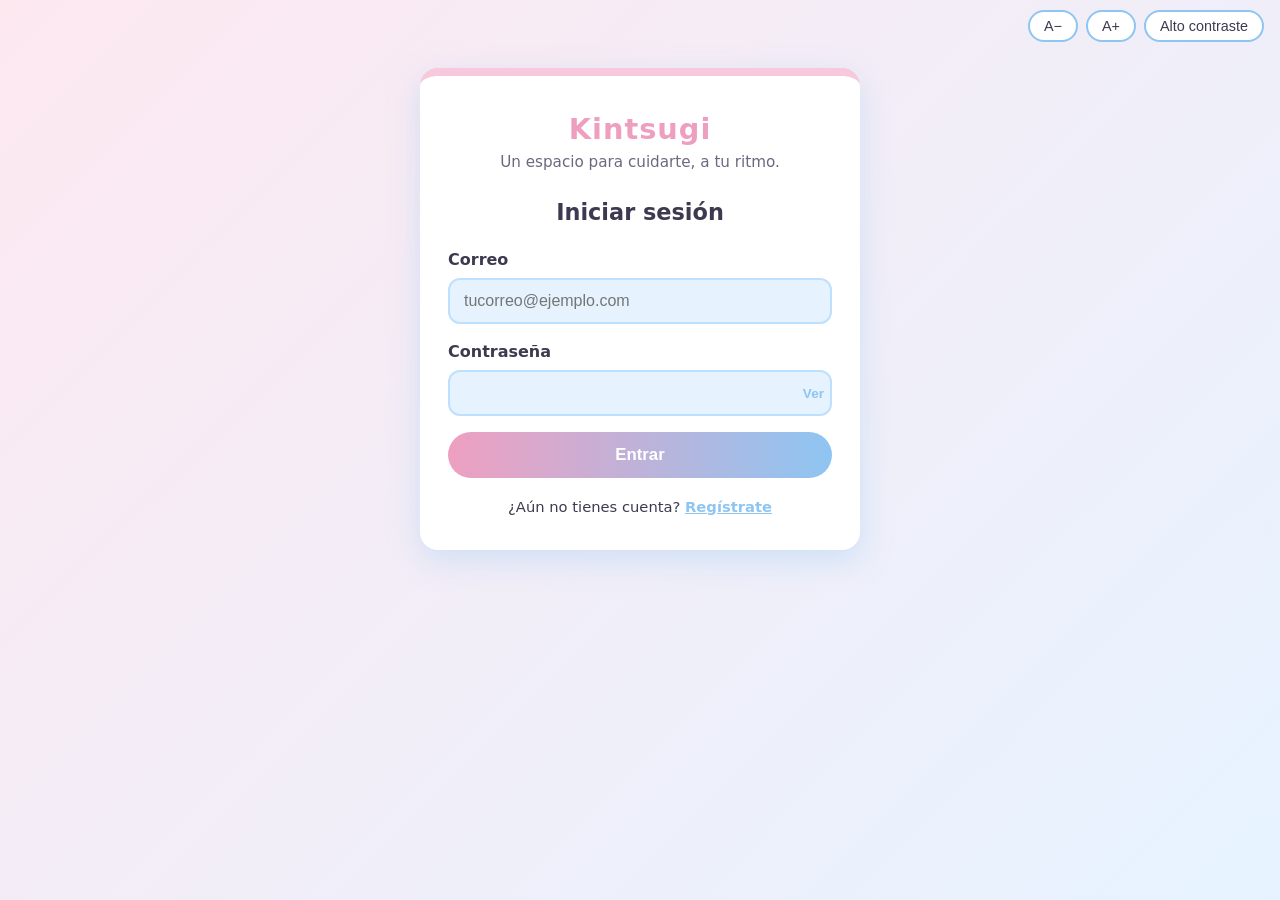
<file: index.html>
<!DOCTYPE html>
<html lang="es">
<head>
  <meta charset="UTF-8">
  <meta name="viewport" content="width=device-width, initial-scale=1">
  <title>Kintsugi · Juegos de calma</title>
  <link rel="stylesheet" href="css/styles.css">
</head>
<body>
  <header class="app-header">
    <div class="logo">Kintsugi</div>
    <nav aria-label="Principal">
      <span class="saludo" id="saludo"></span>
      <button class="btn-peq" id="acc-menos" type="button" aria-label="Reducir tamaño del texto">A−</button>
      <button class="btn-peq" id="acc-mas" type="button" aria-label="Aumentar tamaño del texto">A+</button>
      <button class="btn-peq" id="acc-contraste" type="button">Alto contraste</button>
      <button class="btn-peq" id="salir" type="button">Cerrar sesión</button>
    </nav>
  </header>

  <main class="juegos">
    <h1>Juegos de calma</h1>
    <p class="sub">Elige un minijuego para relajarte. No hay prisa ni puntos que perder.</p>

    <div class="selector" role="tablist" aria-label="Minijuegos">
      <button class="opcion" role="tab" data-juego="patrones" type="button">
        <span class="emoji" aria-hidden="true">🌸</span>
        <strong>Ordenar patrones</strong>
        <small>Repite la secuencia de colores</small>
      </button>
      <button class="opcion" role="tab" data-juego="burbujas" type="button">
        <span class="emoji" aria-hidden="true">🫧</span>
        <strong>Estallar burbujas</strong>
        <small>Toca las burbujas que suben</small>
      </button>
      <button class="opcion" role="tab" data-juego="respiracion" type="button">
        <span class="emoji" aria-hidden="true">🌬️</span>
        <strong>Respiración interactiva</strong>
        <small>Sigue el ritmo del círculo</small>
      </button>
    </div>

    <section class="panel-juego" id="panel" aria-live="polite">
      <div class="vacio">Selecciona un juego para empezar 💗</div>
    </section>

    <p class="pie-ayuda">
      Si sientes que necesitas hablar con alguien, la línea de apoyo 24/7 está disponible: marca <strong>106</strong> (línea de salud mental) o <strong>123</strong> en una emergencia.
    </p>
  </main>

  <script src="js/comun.js"></script>
  <script src="js/juegos.js"></script>
</body>
</html>
</file>
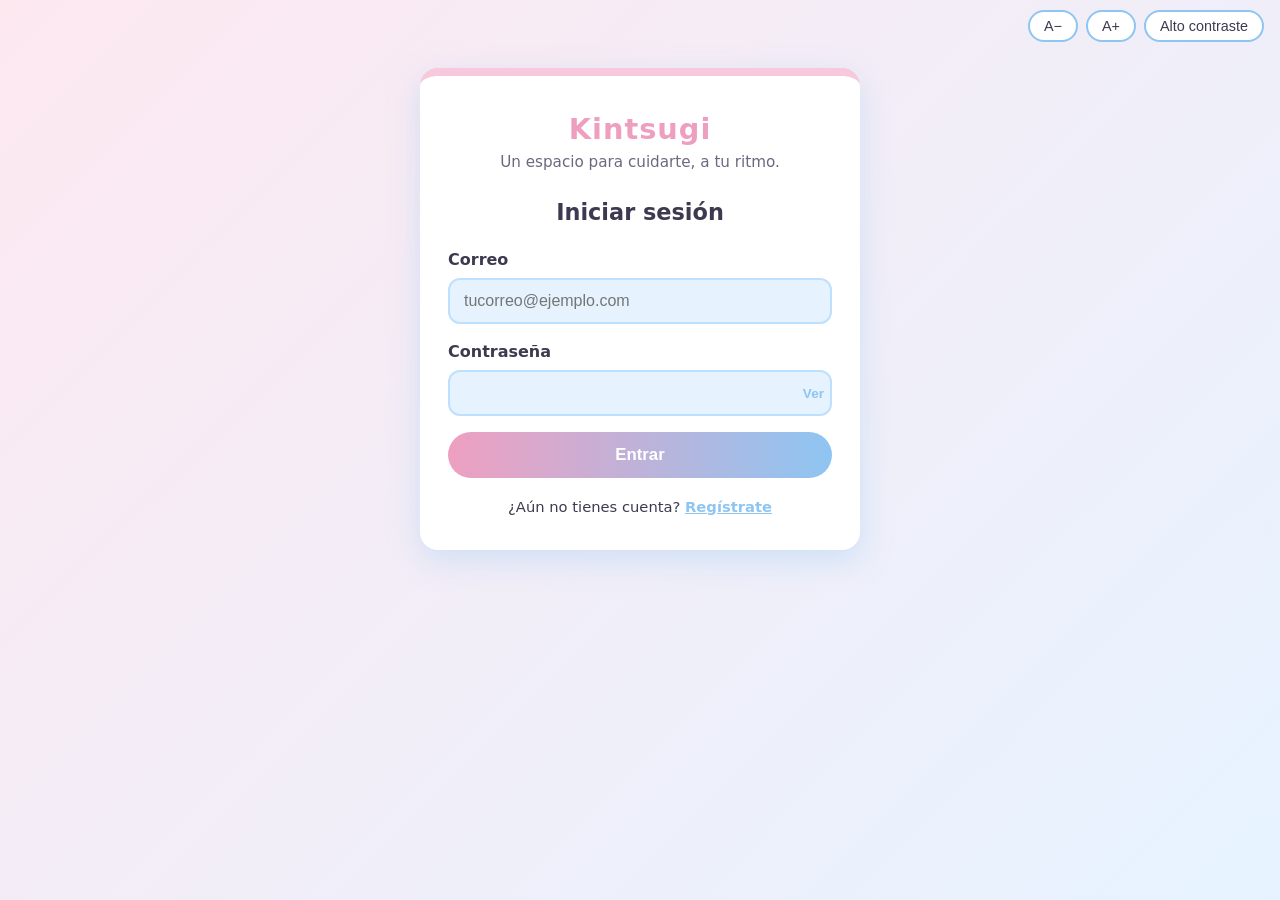
<file: inicio.html>
<!DOCTYPE html>
<html lang="es">
<head>
  <meta charset="UTF-8">
  <meta name="viewport" content="width=device-width, initial-scale=1">
  <title>Kintsugi · Iniciar sesión</title>
  <link rel="stylesheet" href="css/styles.css">
</head>
<body>
  <div class="barra-acc" role="toolbar" aria-label="Opciones de accesibilidad">
    <button id="acc-menos" type="button" aria-label="Reducir tamaño del texto">A−</button>
    <button id="acc-mas" type="button" aria-label="Aumentar tamaño del texto">A+</button>
    <button id="acc-contraste" type="button">Alto contraste</button>
  </div>

  <main class="contenedor">
    <section class="tarjeta">
      <div class="logo">Kintsugi</div>
      <p class="lema">Un espacio para cuidarte, a tu ritmo.</p>
      <h1>Iniciar sesión</h1>

      <div id="aviso" class="aviso" role="alert"></div>

      <form id="form-login" novalidate>
        <div class="campo">
          <label for="correo">Correo</label>
          <input type="email" id="correo" autocomplete="email" placeholder="tucorreo@ejemplo.com" required>
        </div>
        <div class="campo">
          <label for="clave">Contraseña</label>
          <div class="fila-pass">
            <input type="password" id="clave" autocomplete="current-password" required>
            <button type="button" class="ver-pass" data-target="clave" aria-label="Mostrar contraseña">Ver</button>
          </div>
        </div>
        <button type="submit" class="btn">Entrar</button>
      </form>

      <p class="pie">¿Aún no tienes cuenta? <a href="registro.html">Regístrate</a></p>
    </section>
  </main>

  <script src="js/comun.js"></script>
  <script src="js/auth.js"></script>
</body>
</html>
</file>
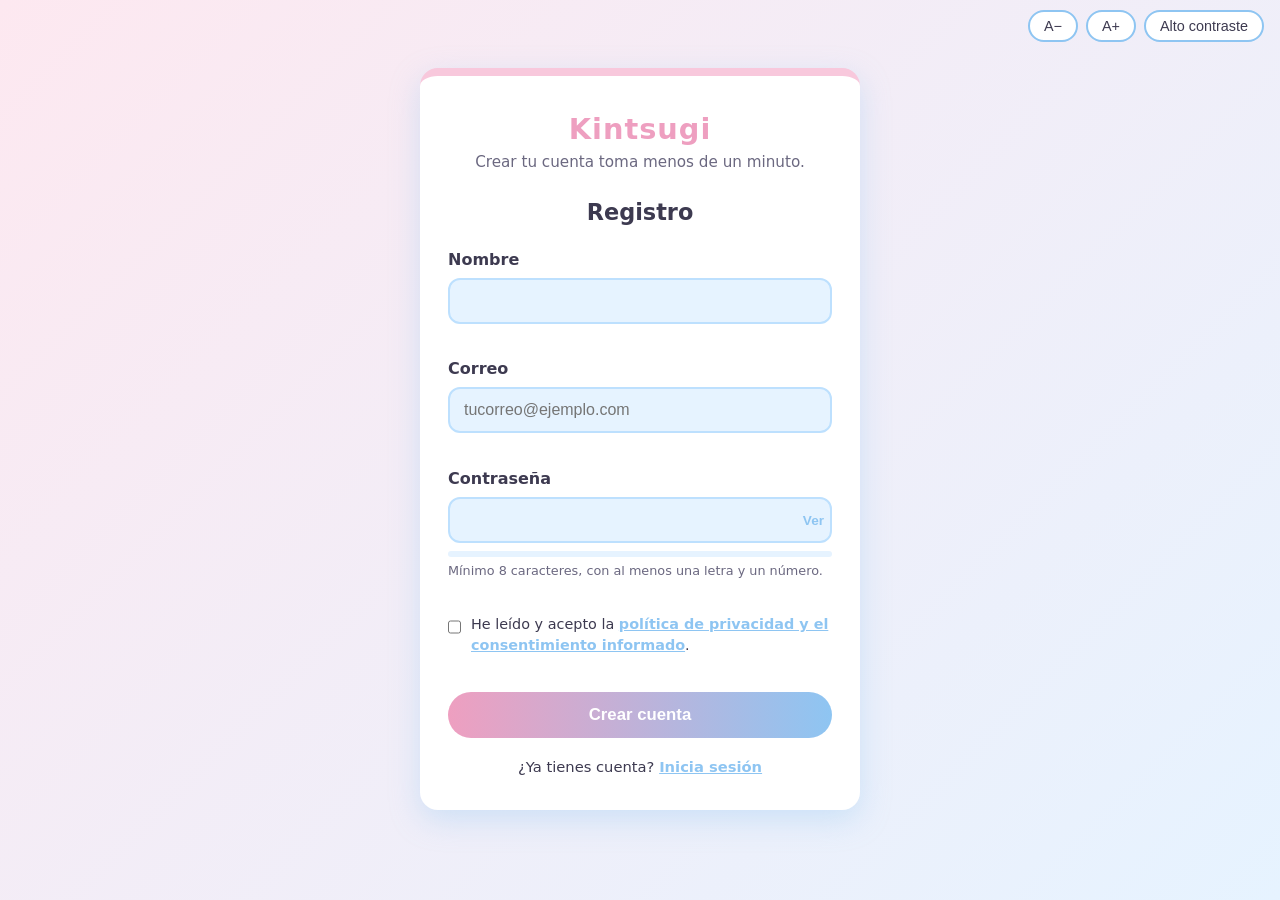
<file: registro.html>
<!DOCTYPE html>
<html lang="es">
<head>
  <meta charset="UTF-8">
  <meta name="viewport" content="width=device-width, initial-scale=1">
  <title>Kintsugi · Crear cuenta</title>
  <link rel="stylesheet" href="css/styles.css">
</head>
<body>
  <div class="barra-acc" role="toolbar" aria-label="Opciones de accesibilidad">
    <button id="acc-menos" type="button" aria-label="Reducir tamaño del texto">A−</button>
    <button id="acc-mas" type="button" aria-label="Aumentar tamaño del texto">A+</button>
    <button id="acc-contraste" type="button">Alto contraste</button>
  </div>

  <main class="contenedor">
    <section class="tarjeta">
      <div class="logo">Kintsugi</div>
      <p class="lema">Crear tu cuenta toma menos de un minuto.</p>
      <h1>Registro</h1>

      <form id="form-registro" novalidate>
        <div class="campo">
          <label for="nombre">Nombre</label>
          <input type="text" id="nombre" autocomplete="name" required>
          <div class="mensaje-error" aria-live="polite"></div>
        </div>
        <div class="campo">
          <label for="correo">Correo</label>
          <input type="email" id="correo" autocomplete="email" placeholder="tucorreo@ejemplo.com" required>
          <div class="mensaje-error" aria-live="polite"></div>
        </div>
        <div class="campo">
          <label for="clave">Contraseña</label>
          <div class="fila-pass">
            <input type="password" id="clave" autocomplete="new-password" required>
            <button type="button" class="ver-pass" data-target="clave" aria-label="Mostrar contraseña">Ver</button>
          </div>
          <div class="fuerza" aria-hidden="true"><span></span></div>
          <div class="ayuda">Mínimo 8 caracteres, con al menos una letra y un número.</div>
          <div class="mensaje-error" aria-live="polite"></div>
        </div>

        <div class="campo">
          <label class="check" for="acepta">
            <input type="checkbox" id="acepta">
            <span>He leído y acepto la <a href="#" id="abrir-consent">política de privacidad y el consentimiento informado</a>.</span>
          </label>
          <div class="mensaje-error" id="error-consent" aria-live="polite"></div>
        </div>

        <button type="submit" class="btn">Crear cuenta</button>
      </form>

      <div id="exito" style="display:none; text-align:center;">
        <div class="aviso ok" style="display:block;">
          ¡Cuenta creada! Enviamos un enlace de activación a <strong id="correo-enviado"></strong>.
        </div>
        <p class="nota-ia">Esto es una simulación: como no hay servidor de correo, usa el botón para fingir que abriste el enlace.</p>
        <button type="button" class="btn" id="simular-activacion">Activar mi cuenta</button>
      </div>

      <p class="pie">¿Ya tienes cuenta? <a href="login.html">Inicia sesión</a></p>
    </section>
  </main>

  <div class="modal-fondo" id="modal-consent" role="dialog" aria-modal="true" aria-labelledby="titulo-consent">
    <div class="modal">
      <h2 id="titulo-consent">Consentimiento informado</h2>
      <p>Kintsugi es una plataforma de apoyo emocional para la comunidad universitaria. Antes de crear tu cuenta, ten en cuenta:</p>
      <ul>
        <li>Tus datos personales y de bienestar son sensibles y se tratan de forma confidencial, conforme a la Ley 1581 de 2012.</li>
        <li>El chat usa inteligencia artificial, que no reemplaza la atención de un profesional.</li>
        <li>El texto de tus conversaciones del chat no se almacena; solo se guarda el estado detectado (bien, mal o alto riesgo).</li>
        <li>Si se detecta un riesgo alto, se avisará a Bienestar Universitario con tu nombre, correo, fecha, hora y nivel de riesgo, sin el texto de la conversación.</li>
        <li>Puedes solicitar la eliminación de tu cuenta y tus datos cuando quieras.</li>
      </ul>
      <p>Guardaremos la fecha y la versión del consentimiento que aceptes.</p>
      <button type="button" class="btn btn-sec" id="cerrar-consent">Entendido</button>
    </div>
  </div>

  <script src="js/comun.js"></script>
  <script src="js/auth.js"></script>
</body>
</html>
</file>
<file: css/styles.css>
:root {
  --rosa: #f8c8dc;
  --rosa-fuerte: #ee9fc0;
  --rosa-suave: #fde8f0;
  --azul: #bde0fe;
  --azul-fuerte: #8ec5f2;
  --azul-suave: #e6f3ff;
  --texto: #3d3a50;
  --texto-suave: #6b6880;
  --blanco: #ffffff;
  --error: #c2406b;
  --ok: #3f8f6b;
  --radio: 18px;
  --sombra: 0 10px 30px rgba(142, 197, 242, 0.35);
  --tam-base: 16px;
}

body.alto-contraste {
  --rosa: #ffd1e3;
  --rosa-fuerte: #b0285f;
  --rosa-suave: #ffffff;
  --azul: #cfe8ff;
  --azul-fuerte: #0b4f8a;
  --azul-suave: #ffffff;
  --texto: #000000;
  --texto-suave: #1a1a1a;
  --error: #8a0030;
  --ok: #0b5d36;
}

* { box-sizing: border-box; margin: 0; padding: 0; }

html { font-size: var(--tam-base); }

body {
  font-family: "Segoe UI", "Nunito", system-ui, sans-serif;
  color: var(--texto);
  background: linear-gradient(135deg, var(--rosa-suave) 0%, var(--azul-suave) 100%);
  min-height: 100vh;
  line-height: 1.5;
}

a { color: var(--azul-fuerte); font-weight: 600; }
body.alto-contraste a { color: #0b4f8a; text-decoration: underline; }

/* Barra de accesibilidad (RF 08-03) */
.barra-acc {
  display: flex;
  justify-content: flex-end;
  gap: 8px;
  padding: 10px 16px;
}
.barra-acc button {
  border: 2px solid var(--azul-fuerte);
  background: var(--blanco);
  color: var(--texto);
  border-radius: 999px;
  padding: 6px 14px;
  font-size: 0.9rem;
  cursor: pointer;
}
.barra-acc button:hover { background: var(--azul); }

/* Tarjeta de formularios */
.contenedor {
  display: flex;
  justify-content: center;
  padding: 16px;
}
.tarjeta {
  background: var(--blanco);
  width: 100%;
  max-width: 440px;
  border-radius: var(--radio);
  box-shadow: var(--sombra);
  padding: 32px 28px;
  border-top: 8px solid var(--rosa);
}
.logo {
  text-align: center;
  font-size: 1.8rem;
  font-weight: 700;
  color: var(--rosa-fuerte);
  letter-spacing: 1px;
}
.lema {
  text-align: center;
  color: var(--texto-suave);
  margin-bottom: 22px;
  font-size: 0.95rem;
}
h1 { font-size: 1.4rem; text-align: center; margin-bottom: 18px; }

.campo { margin-bottom: 16px; }
.campo label { display: block; font-weight: 600; margin-bottom: 6px; }
.campo input[type="text"],
.campo input[type="email"],
.campo input[type="password"] {
  width: 100%;
  padding: 12px 14px;
  border: 2px solid var(--azul);
  border-radius: 12px;
  font-size: 1rem;
  background: var(--azul-suave);
  color: var(--texto);
}
.campo input:focus {
  outline: 3px solid var(--rosa-fuerte);
  border-color: var(--rosa-fuerte);
  background: var(--blanco);
}
.campo input.invalido { border-color: var(--error); }
.mensaje-error { color: var(--error); font-size: 0.85rem; margin-top: 4px; min-height: 1em; }
.ayuda { color: var(--texto-suave); font-size: 0.8rem; margin-top: 4px; }

.fila-pass { position: relative; }
.fila-pass button {
  position: absolute;
  right: 8px;
  top: 50%;
  transform: translateY(-50%);
  border: none;
  background: transparent;
  cursor: pointer;
  font-size: 0.85rem;
  color: var(--azul-fuerte);
  font-weight: 700;
}
.fila-pass input { padding-right: 70px; }

.fuerza { height: 6px; border-radius: 6px; background: var(--azul-suave); margin-top: 8px; overflow: hidden; }
.fuerza span { display: block; height: 100%; width: 0; transition: width 0.25s, background 0.25s; }

.campo label.check { display: flex; gap: 10px; align-items: flex-start; font-size: 0.9rem; font-weight: 400; }
.check input { margin-top: 4px; width: 18px; height: 18px; accent-color: var(--rosa-fuerte); }

.btn {
  width: 100%;
  border: none;
  border-radius: 999px;
  padding: 13px 20px;
  font-size: 1.05rem;
  font-weight: 700;
  cursor: pointer;
  background: linear-gradient(90deg, var(--rosa-fuerte), var(--azul-fuerte));
  color: #fff;
  transition: transform 0.15s, box-shadow 0.15s;
}
body.alto-contraste .btn { background: #0b4f8a; }
.btn:hover { transform: translateY(-2px); box-shadow: 0 6px 16px rgba(238, 159, 192, 0.5); }
.btn:focus-visible { outline: 3px solid var(--texto); outline-offset: 2px; }
.btn-sec { background: var(--azul); color: var(--texto); }
body.alto-contraste .btn-sec { background: #cfe8ff; color: #000; border: 2px solid #000; }

.aviso { padding: 12px 14px; border-radius: 12px; margin-bottom: 16px; font-size: 0.9rem; display: none; }
.aviso.error { display: block; background: #fde0ea; color: var(--error); border: 1px solid var(--error); }
.aviso.ok { display: block; background: #dff5ea; color: var(--ok); border: 1px solid var(--ok); }

.pie { text-align: center; margin-top: 18px; font-size: 0.92rem; }
.nota-ia {
  background: var(--azul-suave);
  border-left: 5px solid var(--azul-fuerte);
  padding: 10px 12px;
  border-radius: 8px;
  font-size: 0.82rem;
  margin: 14px 0;
  color: var(--texto-suave);
}

/* Modal de consentimiento */
.modal-fondo {
  position: fixed; inset: 0;
  background: rgba(61, 58, 80, 0.45);
  display: none;
  align-items: center;
  justify-content: center;
  padding: 16px;
  z-index: 50;
}
.modal-fondo.abierto { display: flex; }
.modal {
  background: var(--blanco);
  border-radius: var(--radio);
  max-width: 520px;
  max-height: 85vh;
  overflow-y: auto;
  padding: 26px;
  border-top: 8px solid var(--azul);
}
.modal h2 { margin-bottom: 10px; color: var(--rosa-fuerte); }
.modal p, .modal li { font-size: 0.92rem; margin-bottom: 8px; }
.modal ul { padding-left: 20px; }

/* ===== Juegos ===== */
.app-header {
  display: flex;
  justify-content: space-between;
  align-items: center;
  flex-wrap: wrap;
  gap: 10px;
  background: var(--blanco);
  padding: 12px 22px;
  box-shadow: 0 4px 16px rgba(238, 159, 192, 0.3);
  border-bottom: 5px solid var(--rosa);
}
.app-header .logo { font-size: 1.4rem; }
.app-header nav { display: flex; gap: 8px; align-items: center; flex-wrap: wrap; }
.app-header .saludo { color: var(--texto-suave); font-size: 0.9rem; }
.btn-peq {
  border: 2px solid var(--azul-fuerte);
  background: var(--azul-suave);
  color: var(--texto);
  border-radius: 999px;
  padding: 6px 14px;
  cursor: pointer;
  font-size: 0.9rem;
  font-weight: 600;
}
.btn-peq:hover { background: var(--azul); }

main.juegos { max-width: 920px; margin: 0 auto; padding: 24px 16px 48px; }
main.juegos h1 { text-align: left; font-size: 1.7rem; }
.sub { color: var(--texto-suave); margin-bottom: 20px; }

.selector { display: grid; grid-template-columns: repeat(auto-fit, minmax(230px, 1fr)); gap: 16px; margin-bottom: 26px; }
.opcion {
  background: var(--blanco);
  border: 3px solid transparent;
  border-radius: var(--radio);
  padding: 22px 16px;
  text-align: center;
  cursor: pointer;
  box-shadow: var(--sombra);
  transition: transform 0.15s, border-color 0.15s;
  font: inherit;
  color: inherit;
}
.opcion:hover { transform: translateY(-4px); border-color: var(--rosa-fuerte); }
.opcion.activa { border-color: var(--azul-fuerte); background: var(--azul-suave); }
.opcion .emoji { font-size: 2.4rem; display: block; margin-bottom: 8px; }
.opcion strong { display: block; margin-bottom: 4px; }
.opcion small { color: var(--texto-suave); }

.panel-juego {
  background: var(--blanco);
  border-radius: var(--radio);
  box-shadow: var(--sombra);
  padding: 24px;
  border-top: 8px solid var(--azul);
  min-height: 320px;
}
.panel-juego h2 { color: var(--rosa-fuerte); margin-bottom: 6px; }
.panel-juego .instr { color: var(--texto-suave); margin-bottom: 16px; font-size: 0.95rem; }
.marcador { display: flex; gap: 20px; flex-wrap: wrap; margin-bottom: 14px; font-weight: 700; }
.marcador span { background: var(--rosa-suave); padding: 4px 14px; border-radius: 999px; }
.controles { display: flex; gap: 10px; flex-wrap: wrap; margin-top: 16px; }
.controles .btn { width: auto; padding: 10px 22px; }
.vacio { text-align: center; color: var(--texto-suave); padding: 70px 10px; }

/* Patrones */
.pad-patron { display: grid; grid-template-columns: repeat(2, 1fr); gap: 12px; max-width: 320px; margin: 10px auto; }
.pad {
  aspect-ratio: 1;
  border: none;
  border-radius: 22px;
  cursor: pointer;
  opacity: 0.55;
  transition: opacity 0.15s, transform 0.15s;
}
.pad:disabled { cursor: not-allowed; }
.pad.encendido { opacity: 1; transform: scale(1.06); box-shadow: 0 0 22px rgba(255, 255, 255, 0.9) inset, 0 0 14px rgba(142, 197, 242, 0.8); }
.pad:nth-child(1) { background: #f8c8dc; }
.pad:nth-child(2) { background: #bde0fe; }
.pad:nth-child(3) { background: #ee9fc0; }
.pad:nth-child(4) { background: #8ec5f2; }
.estado-patron { text-align: center; font-weight: 600; min-height: 1.6em; }

/* Burbujas */
.area-burbujas {
  position: relative;
  height: 340px;
  overflow: hidden;
  border-radius: 16px;
  background: linear-gradient(180deg, var(--azul-suave), var(--rosa-suave));
  border: 2px dashed var(--azul-fuerte);
}
.burbuja {
  position: absolute;
  bottom: -70px;
  border-radius: 50%;
  border: 2px solid rgba(255, 255, 255, 0.9);
  cursor: pointer;
  animation: subir linear forwards;
  box-shadow: inset -6px -6px 14px rgba(255, 255, 255, 0.7);
}
@keyframes subir { to { transform: translateY(-440px); } }
.burbuja.estalla { animation: estallar 0.25s forwards; }
@keyframes estallar { to { transform: scale(1.7); opacity: 0; } }

/* Respiración */
.resp-caja { display: flex; flex-direction: column; align-items: center; gap: 20px; padding: 10px 0; min-height: 300px; justify-content: center; }
.circulo-resp {
  width: 120px; height: 120px;
  border-radius: 50%;
  background: radial-gradient(circle at 35% 35%, #ffffff, var(--rosa-fuerte) 55%, var(--azul-fuerte));
  transition: transform 4s ease-in-out;
  box-shadow: 0 0 30px rgba(238, 159, 192, 0.6);
}
.circulo-resp.inhala { transform: scale(2); }
.circulo-resp.sostiene { transform: scale(2); transition: none; }
.circulo-resp.exhala { transform: scale(1); transition: transform 6s ease-in-out; }
.texto-resp { font-size: 1.3rem; font-weight: 700; min-height: 1.8em; }

.pie-ayuda {
  margin-top: 28px;
  text-align: center;
  font-size: 0.88rem;
  color: var(--texto-suave);
  background: var(--blanco);
  padding: 14px;
  border-radius: 14px;
  border: 2px solid var(--rosa);
}

@media (prefers-reduced-motion: reduce) {
  .burbuja, .circulo-resp { animation-duration: 0.01s !important; transition-duration: 0.01s !important; }
}

@media (max-width: 480px) {
  .tarjeta { padding: 24px 18px; }
  .area-burbujas { height: 300px; }
}
</file>
